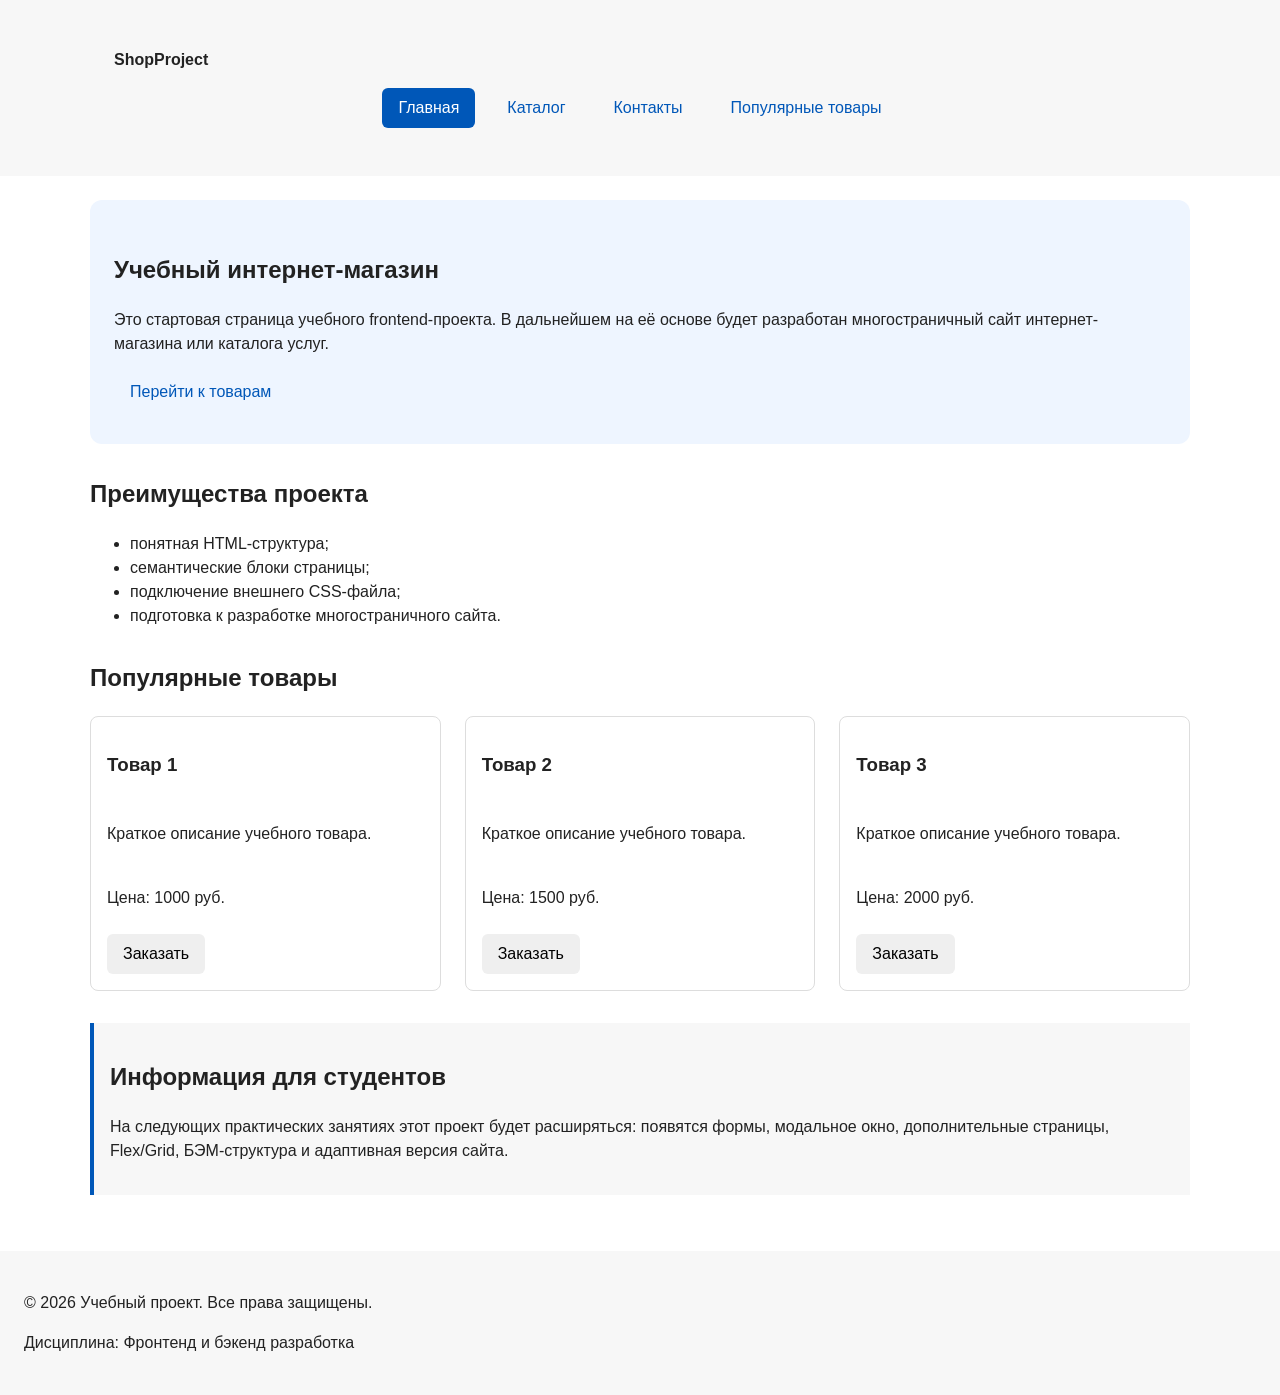
<file: index.html>
<!DOCTYPE html>
<html lang="ru">
<head>
  <meta charset="UTF-8">
  <meta name="viewport" content="width=device-width, initial-scale=1.0">
  <title>Учебный интернет-магазин</title>
  <link rel="stylesheet" href="css/style.css">
  <script src="js/main.js" defer></script>

  <meta property="og:type" content="website">
  <meta property="og:title" content="Учебный интернет-магазин">
  <meta property="og:description" content="Учебный frontend-проект интернет-магазина.">
  <meta property="og:image" content="https://username.github.io/kr1-html-css-shop/images/preview.jpg">

</head>

<body>

  <header class="site-header">
    <div class="site-header__inner">
      <a class="site-header__logo" href="index.html">ShopProject</a>

      <nav class="site-nav" aria-label="Основная навигация">
        <ul class="site-nav__list">
          <li class="site-nav__item">
            <a class="site-nav__link site-nav__link--active" href="index.html">
              Главная
            </a>
          </li>
          <li class="site-nav__item">
            <a class="site-nav__link" href="catalog.html">Каталог</a>
          </li>
          <li class="site-nav__item">
            <a class="site-nav__link" href="contacts.html">Контакты</a>
          </li>
          <li class="site-nav__item">
            <a class="site-nav__link" href="index.html#popular">
              Популярные товары
            </a>
          </li>
        </ul>
      </nav>
    </div>
  </header>

  <main>
    <!-- Основное содержимое страницы -->
     <section class="hero">
        <h1>Учебный интернет-магазин</h1>
        <p>
          Это стартовая страница учебного frontend-проекта.
          В дальнейшем на её основе будет разработан многостраничный сайт
          интернет-магазина или каталога услуг.
        </p>
        <a class="button" href="#popular">Перейти к товарам</a>
      </section>

      <section class="section" id="advantages">
        <h2>Преимущества проекта</h2>

        <ul class="advantages-list">
          <li>понятная HTML-структура;</li>
          <li>семантические блоки страницы;</li>
          <li>подключение внешнего CSS-файла;</li>
          <li>подготовка к разработке многостраничного сайта.</li>
        </ul>
      </section>

      <section class="section" id="popular">
        <h2>Популярные товары</h2>

        <div class="products-grid">
          <article class="product-card">
            <h3>Товар 1</h3>
            <p>Краткое описание учебного товара.</p>
            <p>Цена: 1000 руб.</p>
            <button class="button product-card__button" type="button" data-product="Товар 1">
              Заказать
            </button>
          </article>

          <article class="product-card">
            <h3>Товар 2</h3>
            <p>Краткое описание учебного товара.</p>
            <p>Цена: 1500 руб.</p>
            <button class="button product-card__button" type="button" data-product="Товар 2">
              Заказать
            </button>
          </article>

          <article class="product-card">
            <h3>Товар 3</h3>
            <p>Краткое описание учебного товара.</p>
            <p>Цена: 2000 руб.</p>
            <button class="button product-card__button" type="button" data-product="Товар 3">
              Заказать
            </button>
          </article>
        </div>
      </section>

      <aside class="aside-info">
        <h2>Информация для студентов</h2>
        <p>
          На следующих практических занятиях этот проект будет расширяться:
          появятся формы, модальное окно, дополнительные страницы, Flex/Grid,
          БЭМ-структура и адаптивная версия сайта.
        </p>
      </aside>

  </main>


  <footer id="contacts">
    <p>&copy; 2026 Учебный проект. Все права защищены.</p>
    <p>Дисциплина: Фронтенд и бэкенд разработка</p>
  </footer>


  <dialog class="order-dialog" id="order-dialog" aria-labelledby="order-dialog-title">
    <h2 id="order-dialog-title">Оформление заявки</h2>

    <form class="order-form" id="order-form" action="#" method="post" novalidate>
      <input id="selected-product" name="selected-product" type="hidden">

      <div class="order-form__field">
        <label class="order-form__label" for="order-name">Имя</label>
        <input
          class="order-form__input"
          id="order-name"
          name="name"
          type="text"
          placeholder="Введите ваше имя"
          minlength="2"
          autocomplete="given-name"
          required
        >
      </div>

      <div class="order-form__field">
        <label class="order-form__label" for="order-email">E-mail</label>
        <input
          class="order-form__input"
          id="order-email"
          name="email"
          type="email"
          placeholder="example@mail.ru"
          autocomplete="email"
          required
        >
      </div>

      <div class="order-form__field">
        <label class="order-form__label" for="order-phone">Телефон</label>
        <input
          class="order-form__input"
          id="order-phone"
          name="phone"
          type="tel"
          inputmode="tel"
          placeholder="+7 (900) 000-00-00"
          pattern="^\+7 \(\d{3}\) \d{3}-\d{2}-\d{2}$"
          required
        >
        <small>Формат: +7 (900) 000-00-00</small>
      </div>

      <div class="order-form__field">
        <label class="order-form__label" for="order-date">Дата связи</label>
        <input
          class="order-form__input"
          id="order-date"
          name="date"
          type="date"
        >
      </div>

      <div class="order-form__field">
        <label class="order-form__label" for="order-topic">Тема заявки</label>
        <select class="order-form__select" id="order-topic" name="topic" required>
          <option value="">Выберите тему</option>
          <option value="product">Заказ товара</option>
          <option value="consultation">Консультация</option>
          <option value="delivery">Доставка</option>
        </select>
      </div>

      <div class="order-form__field">
        <label class="order-form__label" for="order-comment">Комментарий</label>
        <textarea
          class="order-form__textarea"
          id="order-comment"
          name="comment"
          rows="4"
          placeholder="Укажите дополнительную информацию"
        ></textarea>
      </div>

      <div class="order-form__field order-form__field--checkbox">
        <label class="order-form__label">
          <input
            id="order-agreement"
            name="agreement"
            type="checkbox"
            required
          >
          Я согласен на обработку данных
        </label>
      </div>

      <div class="order-form__actions">
        <button class="button button--secondary" type="button" id="close-order-dialog">Закрыть</button>
        <button class="button button--primary" type="submit">Отправить заявку</button>
      </div>
    </form>
  </dialog>

  <p class="success-message" id="success-message" hidden>
    Форма успешно отправлена!
  </p>

</body>
</html>
</file>
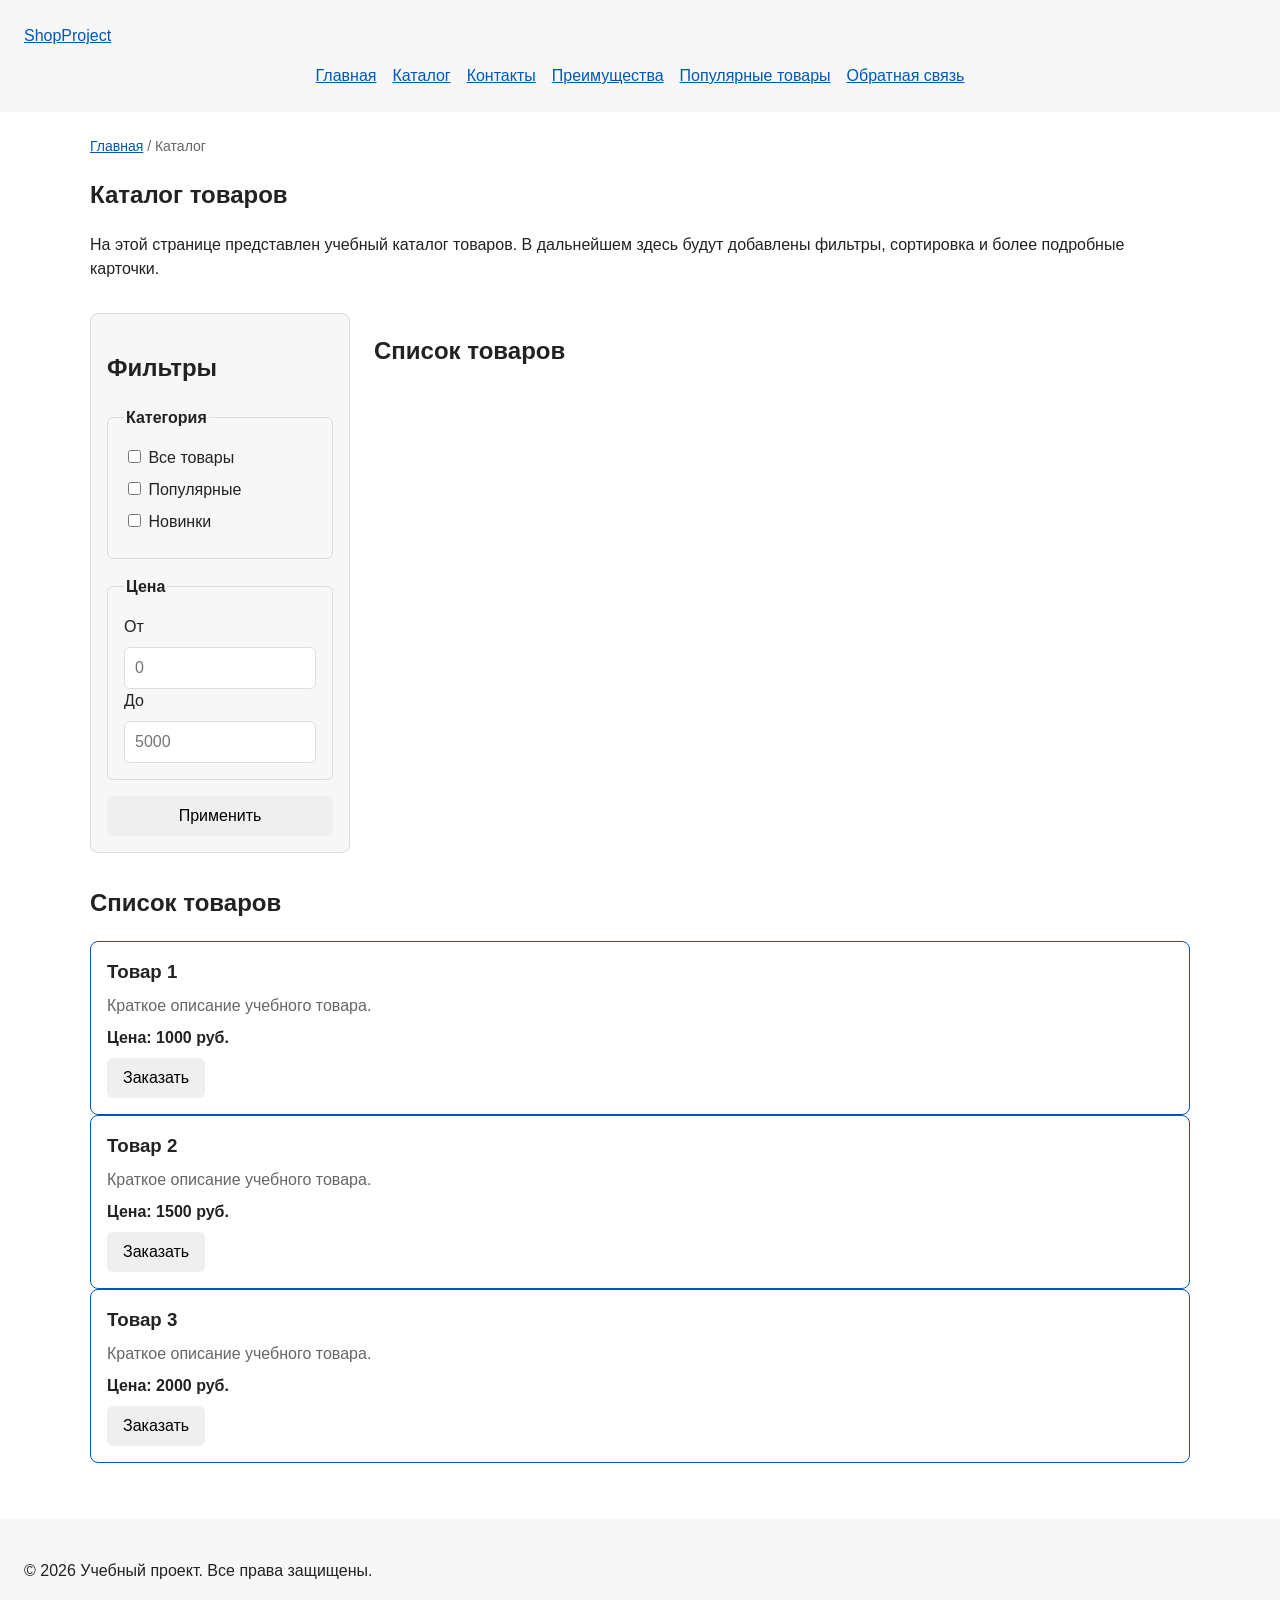
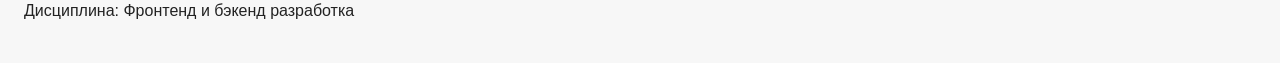
<file: catalog.html>
<!DOCTYPE html>
<html lang="ru">
<head>
  <meta charset="UTF-8">
  <meta name="viewport" content="width=device-width, initial-scale=1.0">
  <meta name="description" content="Каталог товаров учебного интернет-магазина.">
  <title>Каталог товаров — Учебный интернет-магазин</title>
  <link rel="stylesheet" href="css/style.css">

  <meta property="og:type" content="website">
  <meta property="og:title" content="Учебный интернет-магазин">
  <meta property="og:description" content="Учебный frontend-проект интернет-магазина.">
  <meta property="og:image" content="https://username.github.io/kr1-html-css-shop/images/preview.jpg">
</head>
<body>
  <header>
    <div class="site-header">
      <a class="site-logo" href="index.html">ShopProject</a>

      <nav class="site-nav" aria-label="Основная навигация">
        <ul class="site-nav__list">
          <li><a href="index.html">Главная</a></li>
          <li><a href="catalog.html">Каталог</a></li>
          <li><a href="contacts.html">Контакты</a></li>
          <li><a href="index.html#advantages">Преимущества</a></li>
          <li><a href="index.html#popular">Популярные товары</a></li>
          <li><a href="index.html#contacts">Обратная связь</a></li>
        </ul>
      </nav>
    </div>
  </header>

  <main>
    <nav class="breadcrumbs" aria-label="Хлебные крошки">
        <a class="breadcrumbs__link" href="index.html">Главная</a>
        <span class="breadcrumbs__current">Каталог</span>
    </nav>

    <section class="section">
      <h1>Каталог товаров</h1>
      <p>
        На этой странице представлен учебный каталог товаров.
        В дальнейшем здесь будут добавлены фильтры, сортировка и более
        подробные карточки.
      </p>
    </section>

    <section class="catalog-layout">
    <aside class="catalog-filters">
        <h2>Фильтры</h2>

        <form class="filters-form" action="#" method="get">
        <fieldset>
            <legend>Категория</legend>

            <label>
            <input type="checkbox" name="category" value="all">
            Все товары
            </label>

            <label>
            <input type="checkbox" name="category" value="popular">
            Популярные
            </label>

            <label>
            <input type="checkbox" name="category" value="new">
            Новинки
            </label>
        </fieldset>

        <fieldset>
            <legend>Цена</legend>

            <label for="price-from">От</label>
            <input id="price-from" name="price-from" type="number" min="0" placeholder="0">

            <label for="price-to">До</label>
            <input id="price-to" name="price-to" type="number" min="0" placeholder="5000">
        </fieldset>

        <button class="button" type="submit">Применить</button>
        </form>
    </aside>

    <section class="catalog-products">
        <h2>Список товаров</h2>

        <div class="products-grid">
        <!-- Карточки товаров -->
        </div>
    </section>
    </section>

    <section class="section">
      <h2>Список товаров</h2>

      <article class="product-card product-card--featured">
        <h3 class="product-card__title">Товар 1</h3>
        <p class="product-card__description">Краткое описание учебного товара.</p>
        <p class="product-card__price">Цена: 1000 руб.</p>
        <button
            class="button product-card__button"
            type="button"
            data-product="Товар 1"
        >
            Заказать
        </button>
        </article>

      <article class="product-card product-card--featured">
        <h3 class="product-card__title">Товар 2</h3>
        <p class="product-card__description">Краткое описание учебного товара.</p>
        <p class="product-card__price">Цена: 1500 руб.</p>
        <button
            class="button product-card__button"
            type="button"
            data-product="Товар 1"
        >
            Заказать
        </button>
        </article>

      <article class="product-card product-card--featured">
        <h3 class="product-card__title">Товар 3</h3>
        <p class="product-card__description">Краткое описание учебного товара.</p>
        <p class="product-card__price">Цена: 2000 руб.</p>
        <button
            class="button product-card__button"
            type="button"
            data-product="Товар 1"
        >
            Заказать
        </button>
        </article>
    </section>
  </main>

  <footer>
    <p>&copy; 2026 Учебный проект. Все права защищены.</p>
    <p>Дисциплина: Фронтенд и бэкенд разработка</p>
  </footer>
</body>
</html>
</file>
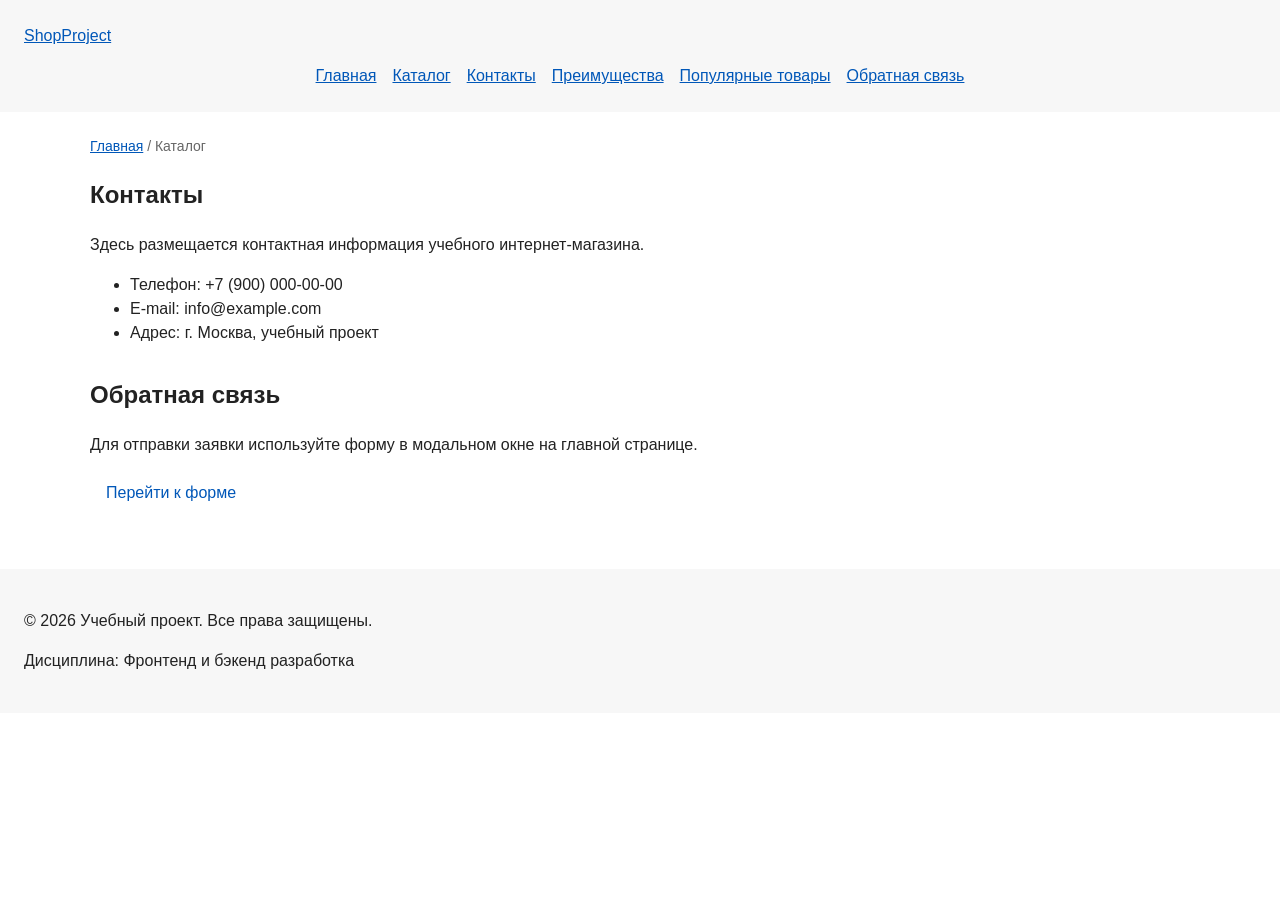
<file: contacts.html>
<!DOCTYPE html>
<html lang="ru">
<head>
  <meta charset="UTF-8">
  <meta name="viewport" content="width=device-width, initial-scale=1.0">
  <meta name="description" content="Контактная информация учебного интернет-магазина.">
  <title>Контакты — Учебный интернет-магазин</title>
  <link rel="stylesheet" href="css/style.css">

  <meta property="og:type" content="website">
  <meta property="og:title" content="Учебный интернет-магазин">
  <meta property="og:description" content="Учебный frontend-проект интернет-магазина.">
  <meta property="og:image" content="https://username.github.io/kr1-html-css-shop/images/preview.jpg">

</head>
<body>
  <header>
    <div class="site-header">
      <a class="site-logo" href="index.html">ShopProject</a>

      <nav class="site-nav" aria-label="Основная навигация">
        <ul class="site-nav__list">
          <li><a href="index.html">Главная</a></li>
          <li><a href="catalog.html">Каталог</a></li>
          <li><a href="contacts.html">Контакты</a></li>
          <li><a href="index.html#advantages">Преимущества</a></li>
          <li><a href="index.html#popular">Популярные товары</a></li>
          <li><a href="index.html#contacts">Обратная связь</a></li>
        </ul>
      </nav>
    </div>
  </header>

  <main>
    <nav class="breadcrumbs" aria-label="Хлебные крошки">
        <a class="breadcrumbs__link" href="index.html">Главная</a>
        <span class="breadcrumbs__current">Каталог</span>
    </nav>

    <section class="section">
      <h1>Контакты</h1>
      <p>
        Здесь размещается контактная информация учебного интернет-магазина.
      </p>

      <ul>
        <li>Телефон: +7 (900) 000-00-00</li>
        <li>E-mail: info@example.com</li>
        <li>Адрес: г. Москва, учебный проект</li>
      </ul>
    </section>

    <section class="section" id="feedback">
      <h2>Обратная связь</h2>
      <p>
        Для отправки заявки используйте форму в модальном окне на главной странице.
      </p>
      <a class="button" href="index.html#contacts">Перейти к форме</a>
    </section>
  </main>

  <footer>
    <p>&copy; 2026 Учебный проект. Все права защищены.</p>
    <p>Дисциплина: Фронтенд и бэкенд разработка</p>
  </footer>
</body>
</html>
</file>
<file: css/style.css>
/* ===============================
   1. Переменные проекта
   =============================== */

:root {
  /* Основные цвета проекта */
  --color-bg: #ffffff;
  --color-text: #222222;
  --color-muted: #666666;
  --color-primary: #0057b8;
  --color-primary-dark: #003f86;
  --color-border: #dddddd;
  --color-surface: #f7f7f7;
  --color-surface-accent: #eef5ff;
  --color-danger: #b00020;
  --color-success: #168a2f;
  --color-success-bg: #eefaf0;
  --color-white: #ffffff;

  /* Отступы */
  --space-xs: 4px;
  --space-sm: 8px;
  --space-md: 16px;
  --space-lg: 24px;
  --space-xl: 32px;

  /* Скругления */
  --radius-sm: 6px;
  --radius-md: 8px;
  --radius-lg: 12px;

  /* Размеры */
  --container-width: 1100px;
}



.products-grid {
  display: grid;
  grid-template-columns: repeat(3, 1fr);
  gap: var(--space-lg);
}

/*

  Универсальное правило для всех элементов.

  border-box делает расчёт размеров более понятным:

  width включает content, padding и border.

*/


/*

  Убираем стандартный внешний отступ браузера у body.

  Без этого вокруг страницы может появиться белая рамка.

*/

/* ===============================
   2. Базовые стили
   =============================== */

* {
  box-sizing: border-box;
}

html {
  scroll-behavior: smooth;
}

body {
  margin: 0;
  font-family: Arial, sans-serif;
  line-height: 1.5;
  color: var(--color-text);
  background-color: var(--color-bg);
}


/*

  Задаём внутренние отступы для основных областей страницы.

  Это делает содержимое визуально отделённым от краёв окна браузера.

*/

header,
main,
footer {
  padding: var(--space-lg);
}



/*

  Оформляем шапку страницы.

  Пока используется простой светло-серый фон.

*/

header {
  background-color: var(--color-surface);
}

footer {
  background-color: var(--color-surface);
}


.breadcrumbs {
  max-width: var(--container-width);
  margin: 0 auto var(--space-md);
  font-size: 14px;
  color: var(--color-muted);
}

.breadcrumbs__link {
  color: var(--color-primary);
}

.breadcrumbs__current::before {
  content: " / ";
  color: var(--color-muted);
}

:target {
  outline: 2px dashed var(--color-primary);
  outline-offset: 4px;
}

.catalog-layout {
  max-width: var(--container-width);
  margin: 0 auto var(--space-xl);
  display: grid;
  grid-template-columns: 260px 1fr;
  grid-template-areas: "filters products";
  gap: var(--space-lg);
}

.catalog-filters {
  grid-area: filters;
  padding: var(--space-md);
  border: 1px solid var(--color-border);
  border-radius: var(--radius-md);
  background-color: var(--color-surface);
}

.catalog-products {
  grid-area: products;
}

.filters-form {
  display: grid;
  gap: var(--space-md);
}

.filters-form fieldset {
  margin: 0;
  padding: var(--space-md);
  border: 1px solid var(--color-border);
  border-radius: var(--radius-sm);
}

.filters-form legend {
  font-weight: 700;
}

.filters-form label {
  display: block;
  margin-bottom: var(--space-sm);
}

.filters-form input[type="number"] {
  width: 100%;
  padding: 8px 10px;
  border: 1px solid var(--color-border);
  border-radius: var(--radius-sm);
  font: inherit;
}

/* ===============================
   3. Общие элементы интерфейса
   =============================== */

a {
  color: var(--color-primary);
}

a:hover {
  color: var(--color-primary-dark);
}

a:focus-visible {
  outline: 2px solid var(--color-primary);
  outline-offset: 3px;
}


/*

  Ограничиваем ширину содержимого шапки,

  чтобы оно не растягивалось слишком сильно на широких экранах.

*/

.site-header {
  background-color: var(--color-surface);
}

.site-header__inner {
  max-width: var(--container-width);
  margin: 0 auto;
  padding: var(--space-lg);
}

.site-header__logo {
  font-weight: 700;
  color: var(--color-text);
  text-decoration: none;
}

.site-nav__list {
  display: flex;
  flex-wrap: wrap;
  justify-content: center;
  align-items: center;
  gap: var(--space-md);
  padding: 0;
  margin: var(--space-md) 0 0;
  list-style: none;
}

.site-nav__link {
  display: inline-block;
  padding: var(--space-sm) var(--space-md);
  color: var(--color-primary);
  text-decoration: none;
  border-radius: var(--radius-sm);
}

.site-nav__link:hover {
  color: var(--color-white);
  background-color: var(--color-primary);
}

.site-nav__link:focus-visible {
  outline: 2px solid var(--color-primary);
  outline-offset: 3px;
}

.site-nav__link--active {
  color: var(--color-white);
  background-color: var(--color-primary);
}







/*

  Hero-блок — первый крупный блок страницы.

  Он визуально отделяется от остальных разделов фоном и отступами.

*/

/* ===============================
   4. Компоненты страницы
   =============================== */

.hero {
  max-width: var(--container-width);
  margin: 0 auto var(--space-xl);
  padding: var(--space-xl) var(--space-lg);
  background-color: var(--color-surface-accent);
  border-radius: var(--radius-lg);
}

.section {
  max-width: var(--container-width);
  margin: 0 auto var(--space-xl);
}

.section h2 {
  margin-top: 0;
}



/*

  Общий класс для разделов страницы.

*/

.section {

  max-width: 1100px;

  margin: 0 auto 32px;

}



/*

  Убираем лишний верхний отступ у заголовков разделов.

*/

.section h2 {

  margin-top: 0;

}









/*

  Карточка товара — самостоятельный блок.

  На следующих занятиях карточки будут доработаны и выстроены в сетку.

*/

.product-card {
  display: flex;
  flex-direction: column;
  gap: var(--space-sm);
  padding: var(--space-md);
  border: 1px solid var(--color-border);
  border-radius: var(--radius-md);
  background-color: var(--color-bg);
}

.product-card:hover {
  border-color: var(--color-primary);
}

.product-card--featured {
  border-color: var(--color-primary);
}

.product-card--discount {
  border-color: var(--color-danger);
}

.product-card__title {
  margin: 0;
  color: var(--color-text);
}

.product-card__description {
  margin: 0;
  color: var(--color-muted);
}

.product-card__price {
  margin: 0;
  font-weight: 700;
}

.product-card--discount .product-card__price {
  color: var(--color-danger);
}

.product-card__button {
  margin-top: auto;
  align-self: flex-start;
}





/*

  Пока это обычная ссылка, но визуально она оформляется как кнопка.

*/

.button {
  display: inline-block;
  padding: var(--space-sm) var(--space-md);
  border: none;
  border-radius: var(--radius-sm);
  font: inherit;
  text-decoration: none;
  cursor: pointer;
}

.button--primary {
  color: var(--color-white);
  background-color: var(--color-primary);
}

.button--primary:hover {
  background-color: var(--color-primary-dark);
}

.button--secondary {
  color: var(--color-primary);
  background-color: transparent;
  border: 1px solid var(--color-primary);
}

.button--secondary:hover {
  color: var(--color-white);
  background-color: var(--color-primary);
}

.button:focus-visible {
  outline: 2px solid var(--color-primary);
  outline-offset: 3px;
}

.button:disabled,
.button--disabled {
  opacity: 0.6;
  cursor: not-allowed;
}

/* ===============================
   4. Компоненты страницы
   =============================== */

/*

  Дополнительный информационный блок.

*/

.aside-info {
  max-width: var(--container-width);
  margin: 0 auto var(--space-xl);
  padding: var(--space-md);
  border-left: 4px solid var(--color-primary);
  background-color: var(--color-surface);
}



/* ===============================
   5. Форма и модальное окно
   =============================== */

.order-dialog {
  width: min(100% - 32px, 560px);
  padding: var(--space-lg);
  border: none;
  border-radius: var(--radius-lg);
}

.order-dialog::backdrop {
  background-color: rgba(0, 0, 0, 0.5);
}

.order-dialog__title {
  margin-top: 0;
}

.form-field {
  margin-bottom: var(--space-md);
}

.form-field label {
  display: block;
  margin-bottom: var(--space-xs);
}

.form-field input,
.form-field select,
.form-field textarea {
  width: 100%;
  padding: 10px 12px;
  border: 1px solid var(--color-border);
  border-radius: var(--radius-sm);
  font: inherit;
}

.form-field input[type="checkbox"] {
  width: auto;
}

.form-field small {
  display: block;
  margin-top: var(--space-xs);
  color: var(--color-muted);
}




.form-field input:hover,
.form-field select:hover,
.form-field textarea:hover {
  border-color: var(--color-primary);
}

.form-field input:focus-visible,
.form-field select:focus-visible,
.form-field textarea:focus-visible,
.form-actions button:focus-visible {
  outline: 2px solid var(--color-primary);
  outline-offset: 3px;
}

[aria-invalid="true"] {
  border-color: var(--color-danger);
}

/*

  Видимый фокус для клавиатурной навигации.

*/

.form-field input:focus-visible,

.form-field select:focus-visible,

.form-field textarea:focus-visible,

.form-actions button:focus-visible {

  outline: 2px solid #0057b8;

  outline-offset: 2px;

}



/*

  Подсветка ошибочных полей.

  Атрибут aria-invalid будет добавляться через JavaScript.

*/

[aria-invalid="true"] {

  border-color: #b00020;

}



/*

  Кнопки формы.

*/

.form-actions {

  display: flex;

  gap: 12px;

  margin-top: 20px;

}



/*

  Сообщение об успешной отправке.

*/

.success-message {
  max-width: var(--container-width);
  margin: var(--space-lg) auto;
  padding: var(--space-md);
  border-left: 4px solid var(--color-success);
  background-color: var(--color-success-bg);
}
</file>
